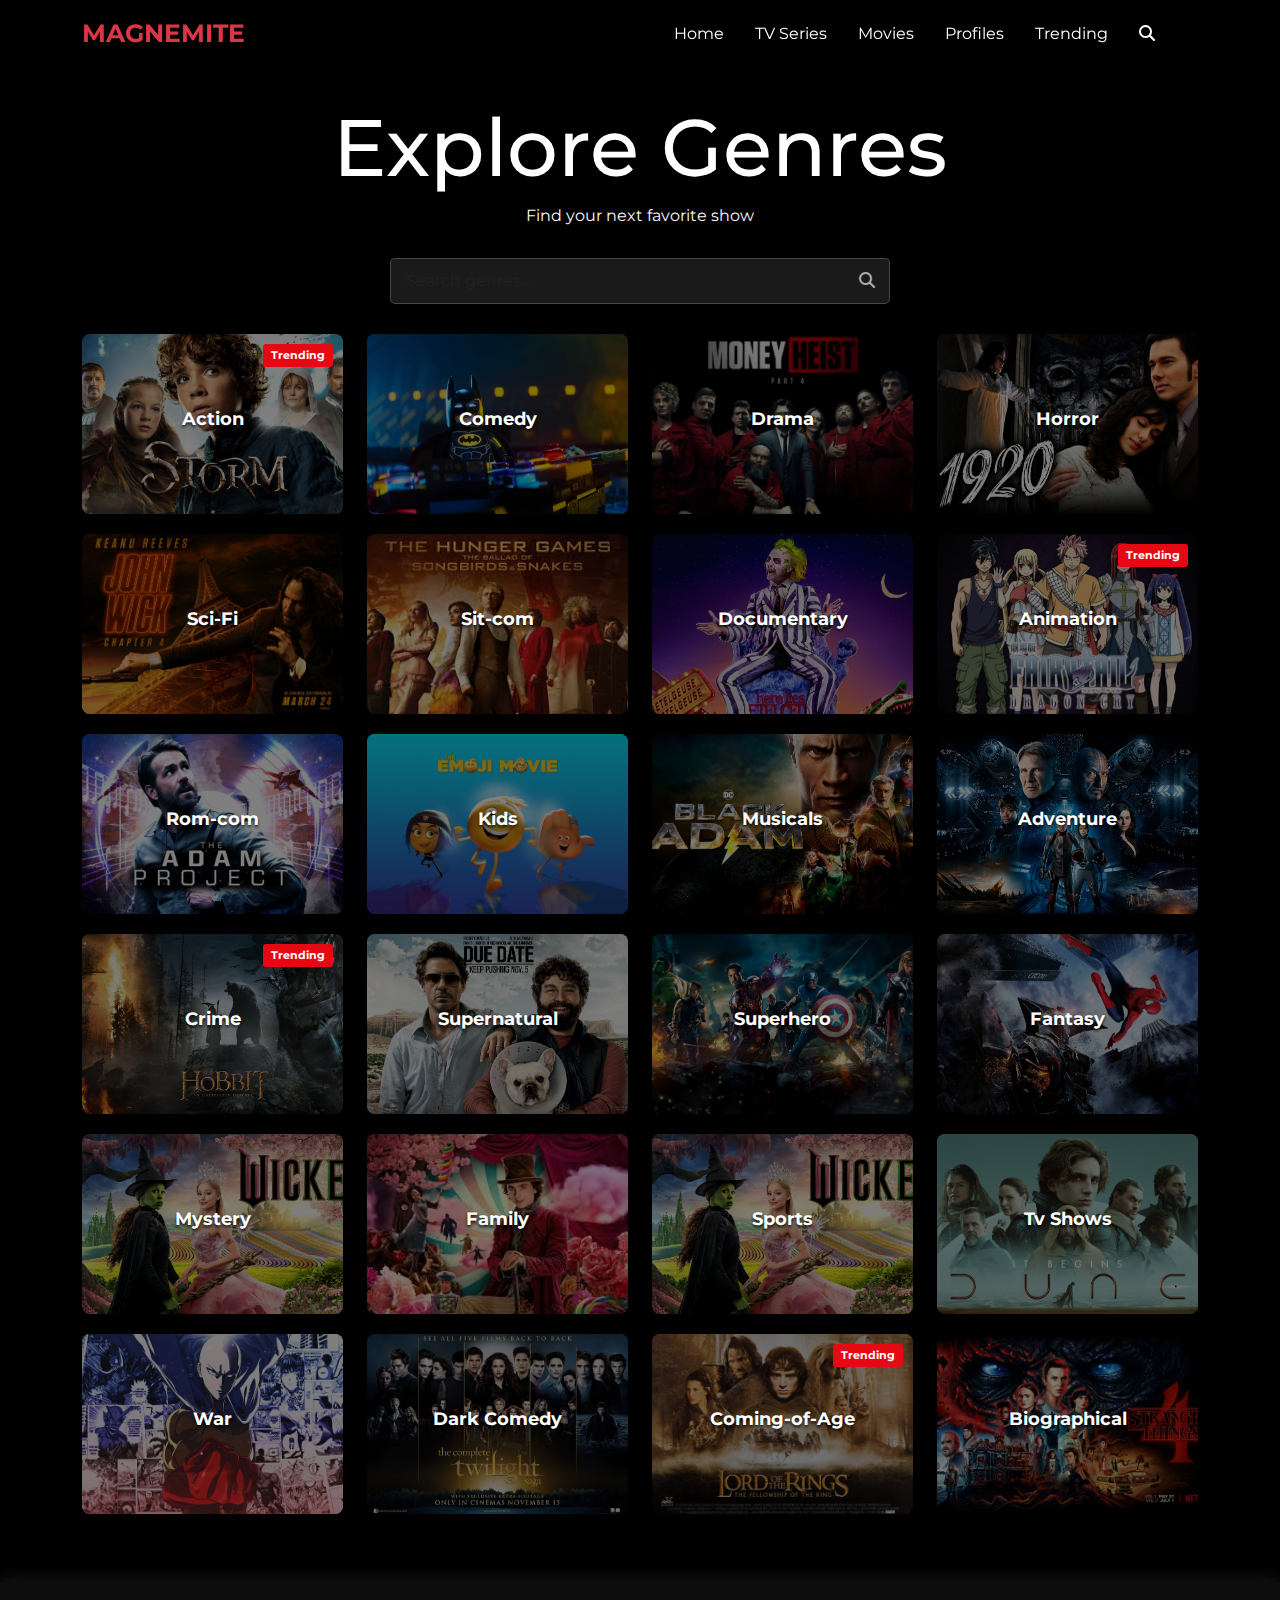
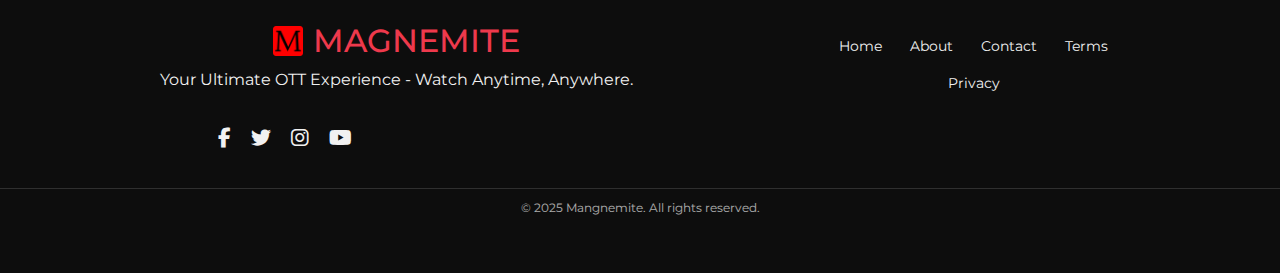
<file: genre.html>
<!DOCTYPE html>
<html lang="en">
<head>
    <meta charset="UTF-8">
    <meta name="viewport" content="width=device-width, initial-scale=1.0">
    <link href="https://fonts.googleapis.com/css2?family=Montserrat:wght@300;400;600&display=swap" rel="stylesheet">
    <link rel="stylesheet" href="https://cdn.jsdelivr.net/npm/bootstrap@5.3.0/dist/css/bootstrap.min.css">
    <script src="https://cdn.jsdelivr.net/npm/bootstrap@5.0.2/dist/js/bootstrap.bundle.min.js" integrity="sha384-MrcW6ZMFYlzcLA8Nl+NtUVF0sA7MsXsP1UyJoMp4YLEuNSfAP+JcXn/tWtIaxVXM" crossorigin="anonymous"></script>
    <link rel="stylesheet" href="https://cdnjs.cloudflare.com/ajax/libs/font-awesome/6.7.2/css/all.min.css">
    <link rel="icon" href="img/favicon-32x32.png" type="image/x-icon">
    <link rel="stylesheet" href="genre.css">
    <title>MAGNEMITE</title>
</head>

<body>
    <nav class="navbar navbar-expand-lg transparent" id="navbar">
        <div class="container">
            <a class="navbar-brand text-danger fw-bold" href="#"style="font-size: 25px;">MAGNEMITE</a>
            <button class="navbar-toggler" type="button" data-bs-toggle="collapse" data-bs-target="#navbarNav">
                <span class="navbar-toggler-icon"></span>
            </button>
            <div class="collapse navbar-collapse justify-content-end " id="navbarNav">
                <ul class="navbar-nav">
                    <li class="nav-item"><a class="nav-link" href="ott.html">Home</a></li>
                    <li class="nav-item"><a class="nav-link" href="ott.html#tv">TV Series</a></li>
                    <li class="nav-item"><a class="nav-link" href="ott.html#movies">Movies</a></li>
                    <li class="nav-item dropdown">
                        <a class="nav-link dropdown-toggle" href="#" id="profileDropdown" role="button" data-bs-toggle="dropdown" aria-expanded="false">
                            Profiles
                        </a>
                        <ul class="dropdown-menu dropdown-menu-dark" aria-labelledby="profileDropdown">
                            <li class="dropdown-item user-profile">
                                <div class="d-flex align-items-center">
                                    <div class="profile-avatar">
                                        <img src="img/profiles.jpg" alt="Profile">
                                    </div>
                                    <div class="ms-2">Asritha</div>
                                </div>
                            </li>
                            <li><hr class="dropdown-divider"></li>
                            <li><a class="dropdown-item" href="#"><i class="fas fa-user-circle me-2"></i>Manage Profiles</a></li>
                            <li><a class="dropdown-item" href="#"><i class="fas fa-cog me-2"></i>Account Settings</a></li>
                            <li><a class="dropdown-item" href="#"><i class="fas fa-list me-2"></i>My Watchlist</a></li>
                            <li><a class="dropdown-item" href="#"><i class="fas fa-history me-2"></i>Recently Watched</a></li>
                            <li><hr class="dropdown-divider"></li>
                            <li><a class="dropdown-item" href="#"><i class="fas fa-sign-out-alt me-2"></i>Sign Out</a></li>
                        </ul>
                    </li>
                    <li class="nav-item"><a class="nav-link" href="Trending.html">Trending</a></li>
                    <li class="nav-item"><a class="nav-link" href="genre.html"><i class="fa-solid fa-magnifying-glass"></i></a>
                    </li>
                </ul>
            </div>
        </div>
    </nav>
    <div class="container">
        <div class="header">
            <h1 style="margin-top: 100px; font-size: 5rem;" >Explore Genres</h1>
            <p class="text-light">Find your next favorite show</p>
        </div>
        
        <div class="search">
            <input type="text" class="form-control" id="searchInput" placeholder="Search genres...">
            <span class="search-icon"><i class="fa-solid fa-magnifying-glass"></i></span>
        </div>
        
        <div class="row" id="genreContainer">
            <!-- Action Genre -->
            <div class="col-12 col-md-4 col-lg-3" data-genre="action">
                <div class="genre-card">
                    <div class="genre-img" style="background-image: url('img/3.jpg');">
                        <div class="genre-overlay">
                            <h3 class="genre-title">Action</h3>
                        </div>
                    </div>
                    <span class="trending">Trending</span>
                </div>
            </div>
            
            <!-- Comedy Genre -->
            <div class="col-12 col-md-4 col-lg-3" data-genre="comedy">
                <div class="genre-card">
                    <div class="genre-img" style="background-image: url('img/15.jpg');">
                        <div class="genre-overlay">
                            <h3 class="genre-title">Comedy</h3>
                        </div>
                    </div>
                </div>
            </div>
            
            <!-- Drama Genre -->
            <div class="col-12 col-md-4 col-lg-3" data-genre="drama">
                <div class="genre-card">
                    <div class="genre-img" style="background-image: url('img/money.webp');">
                        <div class="genre-overlay">
                            <h3 class="genre-title">Drama</h3>
                        </div>
                    </div>
                </div>
            </div>
            
            <!-- Horror Genre -->
            <div class="col-12 col-md-4 col-lg-3" data-genre="Horror">
                <div class="genre-card">
                    <div class="genre-img" style="background-image: url('img/13.jpg');">
                        <div class="genre-overlay">
                            <h3 class="genre-title">Horror</h3>
                        </div>
                    </div>
                  
                </div>
            </div>
            
            <!-- Sci-Fi Genre -->
            <div class="col-12 col-md-4 col-lg-3" data-genre="sci-fi">
                <div class="genre-card">
                    <div class="genre-img" style="background-image: url('img/jhon-wick.jpg');">
                        <div class="genre-overlay">
                            <h3 class="genre-title">Sci-Fi</h3>
                        </div>
                    </div>
                </div>
            </div>
            
            <!-- sit-com Genre -->
            <div class="col-12 col-md-4 col-lg-3" data-genre="Sit-com">
                <div class="genre-card">
                    <div class="genre-img" style="background-image: url('img/hunger.jpeg');">
                        <div class="genre-overlay">
                            <h3 class="genre-title">Sit-com</h3>
                        </div>
                    </div>
                </div>
            </div>
            
            <!-- Documentary Genre -->
            <div class="col-12 col-md-4 col-lg-3" data-genre="documentary">
                <div class="genre-card">
                    <div class="genre-img" style="background-image: url('img/beetlejuice.jpg');">
                        <div class="genre-overlay">
                            <h3 class="genre-title">Documentary</h3>
                        </div>
                    </div>
                </div>
            </div>
            
            <!-- Animation Genre -->
            <div class="col-12 col-md-4 col-lg-3" data-genre="animation">
                <div class="genre-card">
                    <div class="genre-img" style="background-image: url('img/18.jpg');">
                        <div class="genre-overlay">
                            <h3 class="genre-title">Animation</h3>
                        </div>
                    </div>
                    <span class="trending">Trending</span>
                </div>
            </div>
              <!-- rom-com Genre -->
<div class="col-12 col-md-4 col-lg-3" data-genre="rom-com">
    <div class="genre-card">
        <div class="genre-img" style="background-image: url('img/adam.jpg');">
            <div class="genre-overlay">
                <h3 class="genre-title">Rom-com</h3>
            </div>
        </div>
    </div>
</div>

<!-- Kids Genre -->
<div class="col-12 col-md-4 col-lg-3" data-genre="kids">
    <div class="genre-card">
        <div class="genre-img" style="background-image: url('img/12.jpg');">
            <div class="genre-overlay">
                <h3 class="genre-title">Kids</h3>
            </div>
        </div>
    </div>
</div>
      <!-- Musicals Genre -->
<div class="col-12 col-md-4 col-lg-3" data-genre="musicals">
    <div class="genre-card">
        <div class="genre-img" style="background-image: url('img/black.jpg');">
            <div class="genre-overlay">
                <h3 class="genre-title">Musicals</h3>
            </div>
        </div>
    </div>
</div>

<!-- adventure Genre -->
<div class="col-12 col-md-4 col-lg-3" data-genre="Adventure">
    <div class="genre-card">
        <div class="genre-img" style="background-image: url('img/7.jpg');">
            <div class="genre-overlay">
                <h3 class="genre-title">Adventure</h3>
            </div>
        </div>
    </div>
</div>
      <!-- crime Genre -->
<div class="col-12 col-md-4 col-lg-3" data-genre="Crime">
    <div class="genre-card">
        <div class="genre-img" style="background-image: url('img/9.jpg');">
            <div class="genre-overlay">
                <h3 class="genre-title">Crime</h3>
            </div>
        </div>
        <span class="trending">Trending</span>
    </div>
</div>

<!-- supernatural Genre -->
<div class="col-12 col-md-4 col-lg-3" data-genre="supernatural">
    <div class="genre-card">
        <div class="genre-img" style="background-image: url('img/10.jpg');">
            <div class="genre-overlay">
                <h3 class="genre-title">Supernatural</h3>
            </div>
        </div>
    </div>
</div>
      <!-- Superhero Genre -->
<div class="col-12 col-md-4 col-lg-3" data-genre="Superhero">
    <div class="genre-card">
        <div class="genre-img" style="background-image: url('img/5.jpg');">
            <div class="genre-overlay">
                <h3 class="genre-title">Superhero</h3>
            </div>
        </div>
    </div>
</div>

<!-- Fantasy Genre -->
<div class="col-12 col-md-4 col-lg-3" data-genre="Fantasy">
    <div class="genre-card">
        <div class="genre-img" style="background-image: url('img/19.jpg');">
            <div class="genre-overlay">
                <h3 class="genre-title">Fantasy</h3>
            </div>
        </div>
    </div>
</div>
      <!-- Mystery Genre -->
<div class="col-12 col-md-4 col-lg-3" data-genre="Mystery">
    <div class="genre-card">
        <div class="genre-img" style="background-image: url('img/wicked.jpg');">
            <div class="genre-overlay">
                <h3 class="genre-title">Mystery</h3>
            </div>
        </div>
    </div>
</div>

<!-- Family Genre -->
<div class="col-12 col-md-4 col-lg-3" data-genre="Family">
    <div class="genre-card">
        <div class="genre-img" style="background-image: url('img/wonka.jpeg');">
            <div class="genre-overlay">
                <h3 class="genre-title">Family</h3>
            </div>
        </div>
    </div>
</div>
      <!--Sports Genre -->
<div class="col-12 col-md-4 col-lg-3" data-genre="Sports">
    <div class="genre-card">
        <div class="genre-img" style="background-image: url('img/wicked.jpg');">
            <div class="genre-overlay">
                <h3 class="genre-title">Sports</h3>
            </div>
        </div>
    </div>
</div>

<!-- tv Genre -->
<div class="col-12 col-md-4 col-lg-3" data-genre="Tv Shows">
    <div class="genre-card">
        <div class="genre-img" style="background-image: url('img/dune.jpg');">
            <div class="genre-overlay">
                <h3 class="genre-title">Tv Shows</h3>
            </div>
        </div>
    </div>
</div>
      <!-- War Genre -->
<div class="col-12 col-md-4 col-lg-3" data-genre="War">
    <div class="genre-card">
        <div class="genre-img" style="background-image: url('img/one-punch-man.jpg');">
            <div class="genre-overlay">
                <h3 class="genre-title">War</h3>
            </div>
        </div>
    </div>
</div>

<!-- Dark Comedy Genre -->
<div class="col-12 col-md-4 col-lg-3" data-genre="Dark Comedy">
    <div class="genre-card">
        <div class="genre-img" style="background-image: url('img/twilight.jpg');">
            <div class="genre-overlay">
                <h3 class="genre-title">Dark Comedy</h3>
            </div>
        </div>
    </div>
</div>
      <!-- Coming-of-Age Genre -->
<div class="col-12 col-md-4 col-lg-3" data-genre="Coming-of-Age">
    <div class="genre-card">
        <div class="genre-img" style="background-image: url('img/lord.jpg');">
            <div class="genre-overlay">
                <h3 class="genre-title">Coming-of-Age</h3>
            </div>
        </div>
        <span class="trending">Trending</span>
    </div>
</div>

<!--Biographical Genre -->
<div class="col-12 col-md-4 col-lg-3" data-genre="Biographical">
    <div class="genre-card">
        <div class="genre-img" style="background-image: url('img/stranger.jpg');"></div>
            <div class="genre-overlay">
                <h3 class="genre-title">Biographical</h3>
            </div>
        </div>
    </div>
</div>
    
        </div>
    </div>
  
<!--footer-->
<footer class="footer mt-5">
    <div class="footer-container">
        
        <!-- Branding & Logo Inline -->
        <div class="footer-brand">
            <h2 style="font-size: 2rem;">
                <img src="img/favicon-32x32.png" alt="Mangnemite Logo" class="footer-logo text-danger" > MAGNEMITE
            </h2>
            <p>Your Ultimate OTT Experience - Watch Anytime, Anywhere.</p>
        </div>

        <!-- Navigation Links -->
        <nav class="footer-links">
            <a href="ott.html">Home</a>
            <a href="about.html">About</a>
            <a href="contact.html">Contact</a>
            <a href="terms.html">Terms</a>
            <br> 
            <a href="privacy.html">Privacy</a>
        </nav>

        <!-- Social Media Icons -->
        <div class="social-icons">
            <a href="#"><i class="fab fa-facebook-f"></i></a>
            <a href="#"><i class="fab fa-twitter"></i></a>
            <a href="#"><i class="fab fa-instagram"></i></a>
            <a href="#"><i class="fab fa-youtube"></i></a>
        </div>
    </div>

    <!-- Copyright Section -->
    <p class="footer-copy">&copy; 2025 Mangnemite. All rights reserved.</p>
</footer>
<script>
    // Change navbar background on scroll
    window.addEventListener("scroll", function () {
        var navbar = document.getElementById("navbar");
        if (window.scrollY > 50) {
            navbar.style.background = "black";
        } else {
            navbar.style.background = "transparent";
        }
    });
     // Search functionality
document.getElementById('searchInput').addEventListener('input', function() {
    const searchTerm = this.value.toLowerCase();
    
    document.querySelectorAll('[data-genre]').forEach(genre => {
        const genreName = genre.getAttribute('data-genre').toLowerCase();
        
        if (genreName.includes(searchTerm)) {
            genre.style.display = 'block';
        } else {
            genre.style.display = 'none';
        }
    });
});
</script>
  
</body>
</html>
</file>
<file: genre.css>
body {

  background-color: black;
  color: white;
  font-family: 'Montserrat', sans-serif !important;
}
/* nav bar */
.navbar {
    position: fixed;
    top: 0;
    width: 100%;
    z-index: 1000;
    padding: 10px 20px;
    transition: background-color 0.3s ease;
  }
  
  .navbar.transparent {
    background-color: transparent;
  }
  
  .navbar.solid {
    background-color: black;
  }
  
  .navbar .container {
    display: flex;
    justify-content: flex-end;
    align-items: center;
  }
  
  .navbar-nav {
    margin-right: 20px;
  }
  
  .nav-item {
    margin-right: 15px;
    position: relative;
  }
  
  .nav-link {
    color: white;
    transition: color 0.3s ease;
  }
  
  .nav-link:hover {
    color: red;
  }
  
  .nav-link::after {
    content: "";
    display: block;
    width: 0;
    height: 2px;
    background: red;
    transition: width 0.3s ease;
    position: absolute;
    bottom: -3px;
    left: 0;
  }
  
  .nav-link:hover::after {
    width: 100%;
  }
  
  .navbar-toggler-icon {
    filter: invert(1);
  }
  .dropdown-menu-dark {
  background-color: #1a1a1a;
  border: 1px solid #333;
  margin-top: 8px;
  padding: 10px 0;
  min-width: 230px;
  box-shadow: 0 5px 15px rgba(0,0,0,0.5);
  }
  
  .dropdown-menu-dark .dropdown-item {
  color: #e5e5e5;
  padding: 8px 15px;
  transition: all 0.2s ease;
  }
  
  .dropdown-menu-dark .dropdown-item:hover {
  background-color: #333;
  color: #ff0000;
  }
  
  .dropdown-divider {
  border-top: 1px solid #333;
  margin: 5px 0;
  }
  
  .user-profile {
  padding: 10px 15px;
  cursor: default;
  }
  
  .user-profile:hover {
  background-color: transparent;
  }
  
  .profile-avatar {
  width: 40px;
  height: 40px;
  border-radius: 5px;
  overflow: hidden;
  }
  
  .profile-avatar img {
  width: 100%;
  height: 100%;
  object-fit: cover;
  }
   .dropdown-toggle::after {
    content: "" !important;
    border: none !important;
    width: 0 !important;
    height: 0 !important;
    vertical-align: 0 !important;
    margin-left: 0 !important;
  }
  

  .dropdown-toggle:hover::after {
    width: 100% !important;
    height: 2px !important;
    background: red !important;
    position: absolute !important;
    bottom: -3px !important;
    left: 0 !important;
  }
  
.header {
    margin-bottom: 30px;
    text-align: center;
}

.search {
    max-width: 500px;
    margin: 0 auto 30px;
    position: relative;
}

.search input {
    background: rgba(255, 255, 255, 0.1);
    border: 1px solid rgba(255, 255, 255, 0.2);
    color: #fff;
    padding: 10px 40px 10px 15px;
    border-radius: 5px;
}



.search-icon {
    position: absolute;
    right: 15px;
    top: 50%;
    transform: translateY(-50%);
    color: #aaa;
}

.genre-card {
    height: 180px;
    border-radius: 8px;
    margin-bottom: 20px;
    overflow: hidden;
    position: relative;
    cursor: pointer;
    transition: transform 0.2s;
}

.genre-card:hover {
    transform: translateY(-5px);
}

.genre-img {
    height: 100%;
    width: 100%;
    background-size: cover;
    background-position: center;
    position: relative;
}

.genre-overlay {
    position: absolute;
    top: 0;
    left: 0;
    right: 0;
    bottom: 0;
    background: rgba(0, 0, 0, 0.5);
    display: flex;
    align-items: center;
    justify-content: center;
}

.genre-title {
    font-size: 18px;
    font-weight: bold;
    text-align: center;
    text-shadow: 0 2px 3px rgba(0, 0, 0, 0.8);
}

.trending {
    position: absolute;
    top: 10px;
    right: 10px;
    background: #e50914;
    padding: 3px 8px;
    border-radius: 3px;
    font-size: 11px;
    font-weight: bold;
}
.footer {
    background: #0d0d0d;
    color: #f1f1f1;
    text-align: center;
    padding: 40px 0;
  
    box-shadow: 0px -2px 15px rgba(255, 255, 255, 0.1);
  }
  
  .footer-container {
    max-width: 1000px;
    margin: auto;
    display: flex;
    flex-wrap: wrap;
    justify-content: space-between;
    align-items: center;
    text-align: center;
    padding: 0 20px;
  }
  
  /* Branding & Logo */
  .footer-brand {
  
    min-width: 250px;
    margin-bottom: 15px;
  }
  
  .footer-brand h2 {
    font-size: 22px;
    color:#ee394c;
    display: flex;
    align-items: center;
    justify-content: center;
    gap: 10px; 
  }
  
  .footer-logo {
    width: 30px; 
    height: auto;
  }
  
  /* Navigation Links */
  .footer-links {
  
    min-width: 250px;
    margin-bottom: 15px;
  }
  
  .footer-links a {
    display: inline-block;
    color: #f1f1f1;
    text-decoration: none;
    margin: 8px 12px;
    font-size: 14px;
    transition: color 0.3s ease;
  }
  
  .footer-links a:hover {
    color:#dc3545;
  }
  
  /* Social Media Icons */
  .social-icons {
  
    min-width: 250px;
    margin-bottom: 15px;
  }
  
  .social-icons a {
    display: inline-block;
    margin: 0 8px;
    font-size: 20px;
    color: #f1f1f1;
    transition: color 0.3s ease, transform 0.3s ease;
  }
  
  .social-icons a:hover {
    color:red;
    transform: scale(1.3);
  }
  
  /* Copyright Section */
  .footer-copy {
    font-size: 12px;
    opacity: 0.7;
    margin-top: 20px;
    border-top: 1px solid rgba(255, 255, 255, 0.2);
    padding-top: 10px;
  }
</file>
